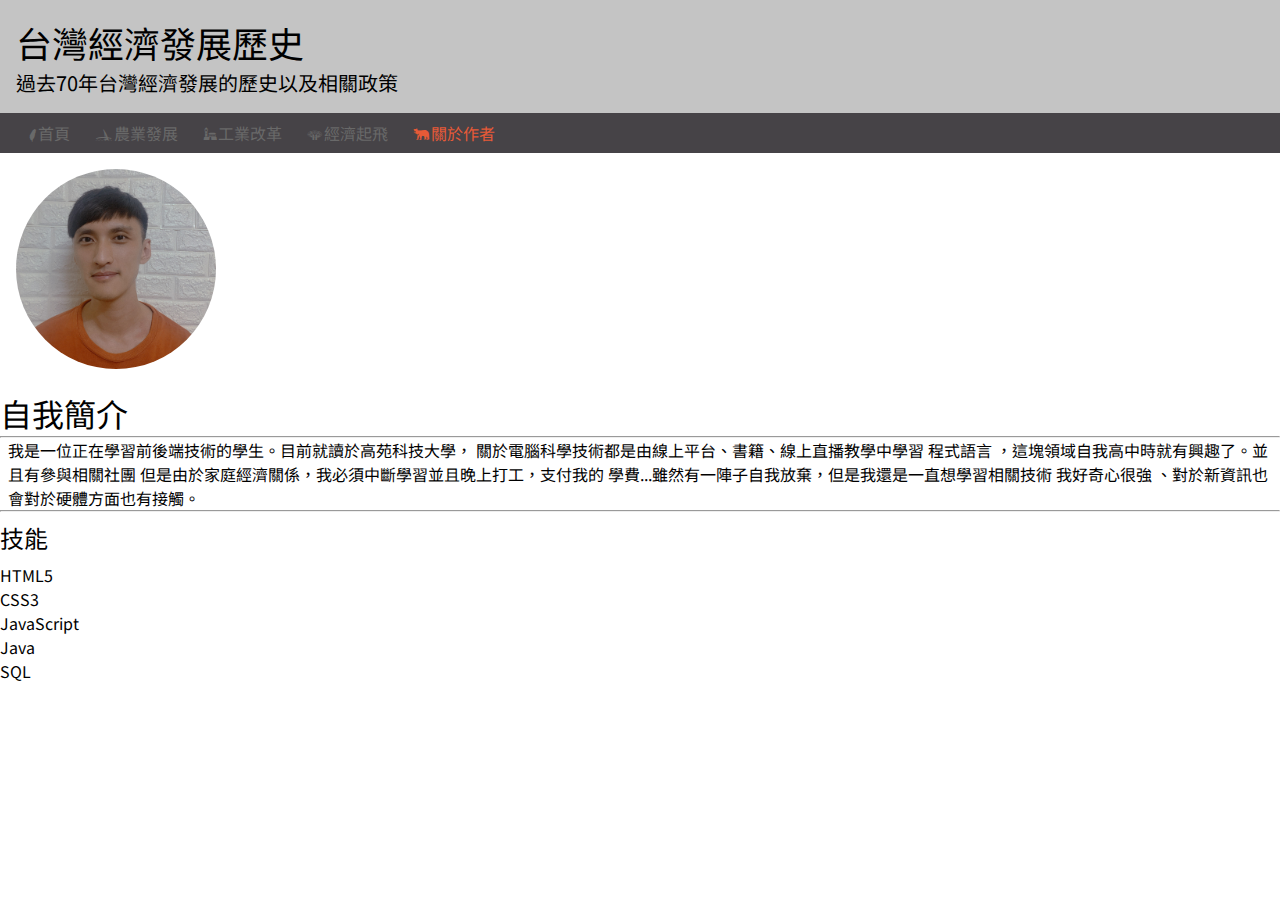
<file: fifth.html>
<!DOCTYPE html>
<html lang="zh-Hant">
  <head>
    <meta charset="UTF-8" />
    <meta http-equiv="X-UA-Compatible" content="IE=edge" />
    <meta name="viewport" content="width=device-width, initial-scale=1.0" />
    <title>台灣發展歷史 | 關於作者</title>
    <meta
      name="description"
      content="此網站介紹台灣過去70年的經歷發展與相關政策"
    />
    <link rel="stylesheet" href="./Taiwan icon/twicon.css" />
    <link rel="preconnect" href="https://fonts.gstatic.com" />
    <link rel="shortcut icon" href="./taiwanIcon.png" />
    <link rel="bookmark" href="./taiwanIcon.png" />
    <link rel="stylesheet" href="./styles/style.css" />
    <!--google font-->
    <link
      href="https://fonts.googleapis.com/css2?family=Noto+Sans+TC&display=swap"
      rel="stylesheet"
    />
  </head>
  <body>
    <!--標題-->
    <header>
      <h1 class="headertitle">台灣經濟發展歷史</h1>
      <h3 class="headertext">過去70年台灣經濟發展的歷史以及相關政策</h3>
    </header>

    <!--導覽列-->
    <nav>
      <ul>
        <li>
          <a href="./index.html"><i class="twicon-main-island"></i>首頁</a>
        </li>
        <li>
          <a href="./second.html"><i class="twicon-lovers-brg"></i>農業發展</a>
        </li>
        <li>
          <a href="./third.html"><i class="twicon-zeelandia"></i>工業改革</a>
        </li>
        <li>
          <a href="./fourth.html"><i class="twicon-fb-stn"></i>經濟起飛</a>
        </li>
        <li>
          <a class="active" href="#"
            ><i class="twicon-black-bear"></i>關於作者</a
          >
        </li>
      </ul>
    </nav>
    <main>
      <section>
        <img class="photo" src="./14096651513850.jpg " alt="作者照" />
      </section>
      <section class="up">
        <section class="bottom"></section>
        <h1>自我簡介</h1>
        <hr />
        <p>
          我是一位正在學習前後端技術的學生。目前就讀於高苑科技大學，
          關於電腦科學技術都是由線上平台、書籍、線上直播教學中學習 程式語言
          ，這塊領域自我高中時就有興趣了。並且有參與相關社團
          但是由於家庭經濟關係，我必須中斷學習並且晚上打工，支付我的
          學費...雖然有一陣子自我放棄，但是我還是一直想學習相關技術 我好奇心很強
          、對於新資訊也會對於硬體方面也有接觸。
        </p>
        <hr />
        <h2>技能</h2>
        <div>
          <ul>
            <li>HTML5</li>
            <li>CSS3</li>
            <li>JavaScript</li>
            <li>Java</li>
            <li>SQL</li>
          </ul>
        </div>
      </section>
    </main>
  </body>
</html>
</file>
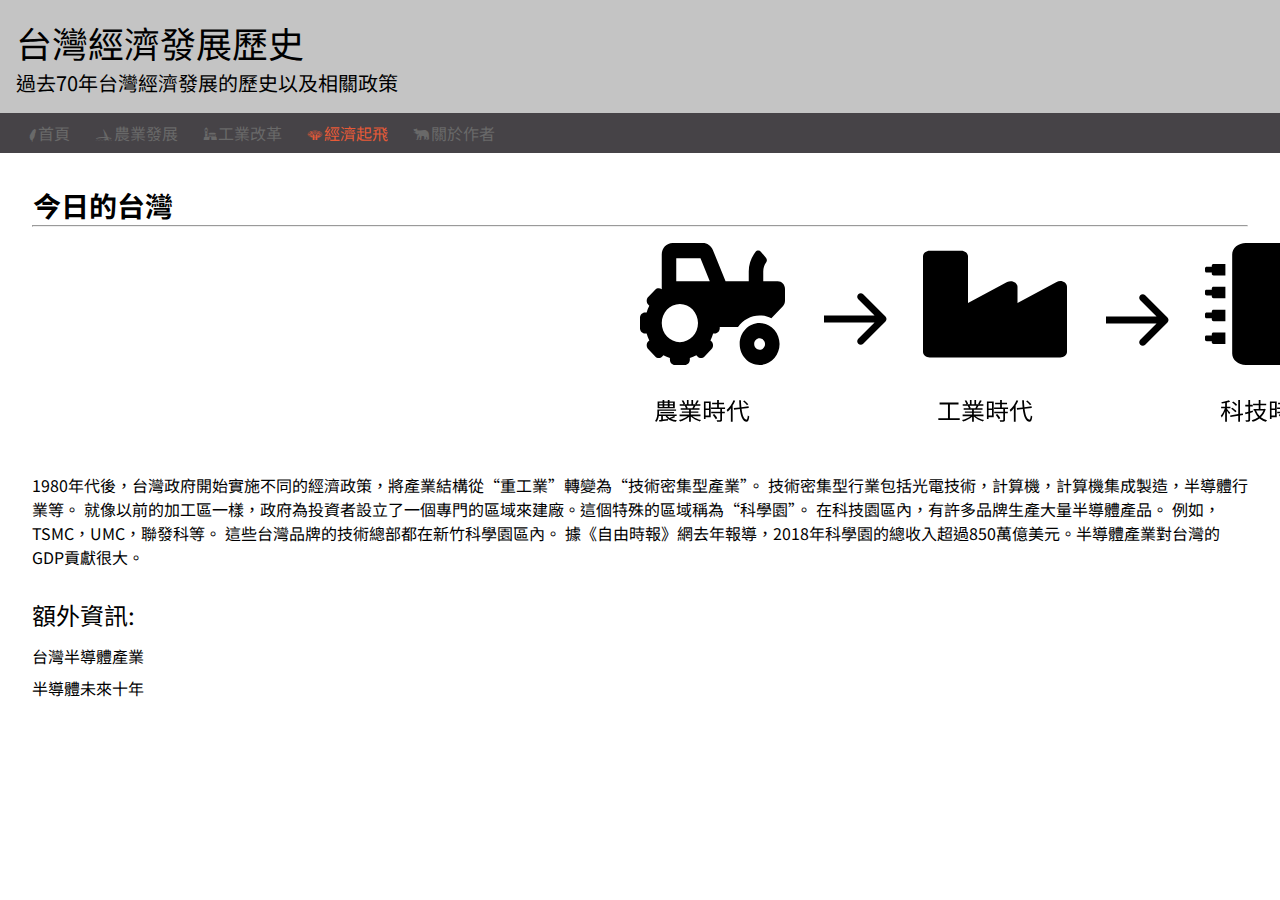
<file: fourth.html>
<!DOCTYPE html>
<html lang="zh-Hant">
  <head>
    <meta charset="UTF-8" />
    <meta http-equiv="X-UA-Compatible" content="IE=edge" />
    <meta name="viewport" content="width=device-width, initial-scale=1.0" />
    <title>台灣發展歷史 | 經濟起飛</title>
    <meta
      name="description"
      content="此網站介紹台灣過去70年的經歷發展與相關政策"
    />
    <link rel="stylesheet" href="./Taiwan icon/twicon.css" />
    <link rel="preconnect" href="https://fonts.gstatic.com" />
    <link rel="shortcut icon" href="./taiwanIcon.png" />
    <link rel="bookmark" href="./taiwanIcon.png" />
    <link rel="stylesheet" href="./styles/style.css" />
    <!--google font-->
    <link
      href="https://fonts.googleapis.com/css2?family=Noto+Sans+TC&display=swap"
      rel="stylesheet"
    />
  </head>
  <body>
    <!--標題-->
    <header>
      <h1 class="headertitle">台灣經濟發展歷史</h1>
      <h3 class="headertext">過去70年台灣經濟發展的歷史以及相關政策</h3>
    </header>

    <!--導覽列-->
    <nav>
      <ul>
        <li>
          <a href="./index.html"><i class="twicon-main-island"></i>首頁</a>
        </li>
        <li>
          <a href="./second.html"><i class="twicon-lovers-brg"></i>農業發展</a>
        </li>
        <li>
          <a href="./third.html"><i class="twicon-zeelandia"></i>工業改革</a>
        </li>
        <li>
          <a class="active" href="#"><i class="twicon-fb-stn"></i>經濟起飛</a>
        </li>
        <li>
          <a href="./fifth.html"><i class="twicon-black-bear"></i>關於作者</a>
        </li>
      </ul>
    </nav>
    <section class="maintext">
      <h1>今日的台灣</h1>
      <hr />
      <div class="svg">
        <img class="imgsvg" src="./Group 1.svg" alt="發展圖" />
      </div>
      <p>
        1980年代後，台灣政府開始實施不同的經濟政策，將產業結構從“重工業”轉變為“技術密集型產業”。
        技術密集型行業包括光電技術，計算機，計算機集成製造，半導體行業等。
        就像以前的加工區一樣，政府為投資者設立了一個專門的區域來建廠。這個特殊的區域稱為“科學園”。
        在科技園區內，有許多品牌生產大量半導體產品。 例如，TSMC，UMC，聯發科等。
        這些台灣品牌的技術總部都在新竹科學園區內。
        據《自由時報》網去年報導，2018年科學園的總收入超過850萬億美元。半導體產業對台灣的GDP貢獻很大。
      </p>
      <h2>額外資訊:</h2>
      <ul>
        <li>
          <a
            class="a1"
            href="https://ic.tpex.org.tw/introduce.php?ic=D000"
            target="_blank"
            title="產業價值鏈資訊平台"
            >台灣半導體產業</a
          >
        </li>
        <li>
          <a
            class="a1"
            href="https://www.bnext.com.tw/article/58060/semiconductor-industry"
            target="_blank"
            title="數位時代網站"
            >半導體未來十年</a
          >
        </li>
      </ul>
    </section>
  </body>
</html>
</file>
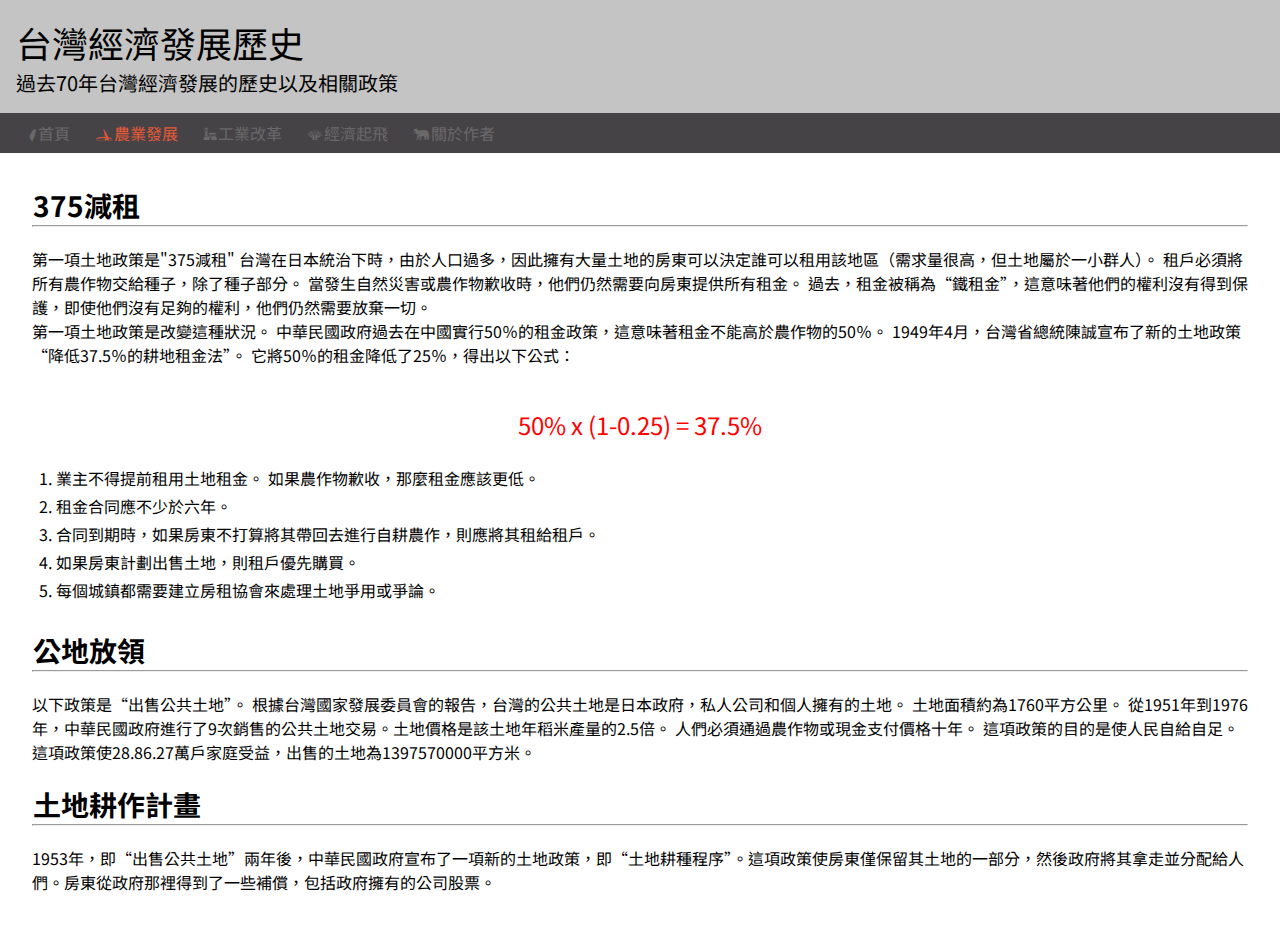
<file: second.html>
<!DOCTYPE html>
<html lang="zh-Hant">
  <head>
    <meta charset="UTF-8" />
    <meta http-equiv="X-UA-Compatible" content="IE=edge" />
    <meta name="viewport" content="width=device-width, initial-scale=1.0" />
    <title>台灣發展歷史 | 農業發展</title>
    <meta
      name="description"
      content="此網站介紹台灣過去70年的經歷發展與相關政策"
    />
    <link rel="stylesheet" href="./Taiwan icon/twicon.css" />
    <link rel="preconnect" href="https://fonts.gstatic.com" />
    <link rel="shortcut icon" href="./taiwanIcon.png" />
    <link rel="bookmark" href="./taiwanIcon.png" />
    <link rel="stylesheet" href="./styles/style.css" />
    <!--google font-->
    <link
      href="https://fonts.googleapis.com/css2?family=Noto+Sans+TC&display=swap"
      rel="stylesheet"
    />
  </head>
  <body>
    <!--標題-->
    <header>
      <h1 class="headertitle">台灣經濟發展歷史</h1>
      <h3 class="headertext">過去70年台灣經濟發展的歷史以及相關政策</h3>
    </header>

    <!--導覽列-->
    <nav>
      <ul>
        <li>
          <a href="./index.html"><i class="twicon-main-island"></i>首頁</a>
        </li>
        <li>
          <a class="active" href="#"
            ><i class="twicon-lovers-brg"></i>農業發展</a
          >
        </li>
        <li>
          <a href="./third.html"><i class="twicon-zeelandia"></i>工業改革</a>
        </li>
        <li>
          <a href="./fourth.html"><i class="twicon-fb-stn"></i>經濟起飛</a>
        </li>
        <li>
          <a href="./fifth.html"><i class="twicon-black-bear"></i>關於作者</a>
        </li>
      </ul>
    </nav>

    <!--主要內容-->
    <main>
      <section class="container">
        <section class="maintext">
          <h1>375減租</h1>
          <hr />
          <p>
            第一項土地政策是"375減租"
            台灣在日本統治下時，由於人口過多，因此擁有大量土地的房東可以決定誰可以租用該地區（需求量很高，但土地屬於一小群人）。
            租戶必須將所有農作物交給種子，除了種子部分。
            當發生自然災害或農作物歉收時，他們仍然需要向房東提供所有租金。
            過去，租金被稱為“鐵租金”，這意味著他們的權利沒有得到保護，即使他們沒有足夠的權利，他們仍然需要放棄一切。<br />
            第一項土地政策是改變這種狀況。
            中華民國政府過去在中國實行50％的租金政策，這意味著租金不能高於農作物的50％。
            1949年4月，台灣省總統陳誠宣布了新的土地政策“降低37.5％的耕地租金法”。
            它將50％的租金降低了25％，得出以下公式：
          </p>
          <p class="special">50% x (1-0.25) = 37.5%</p>
          <ol>
            <li>
              業主不得提前租用土地租金。 如果農作物歉收，那麼租金應該更低。
            </li>
            <li>租金合同應不少於六年。</li>
            <li>
              合同到期時，如果房東不打算將其帶回去進行自耕農作，則應將其租給租戶。
            </li>
            <li>如果房東計劃出售土地，則租戶優先購買。</li>
            <li>每個城鎮都需要建立房租協會來處理土地爭用或爭論。</li>
          </ol>
          <br />
          <h1>公地放領</h1>
          <hr />
          <p>
            以下政策是“出售公共土地”。
            根據台灣國家發展委員會的報告，台灣的公共土地是日本政府，私人公司和個人擁有的土地。
            土地面積約為1760平方公里。
            從1951年到1976年，中華民國政府進行了9次銷售的公共土地交易。土地價格是該土地年稻米產量的2.5倍。
            人們必須通過農作物或現金支付價格十年。
            這項政策的目的是使人民自給自足。
            這項政策使28.86.27萬戶家庭受益，出售的土地為1397570000平方米。
          </p>
          <h1>土地耕作計畫</h1>
          <hr />
          <p>
            1953年，即“出售公共土地”兩年後，中華民國政府宣布了一項新的土地政策，即“土地耕種程序”。這項政策使房東僅保留其土地的一部分，然後政府將其拿走並分配給人們。房東從政府那裡得到了一些補償，包括政府擁有的公司股票。
          </p>
        </section>
      </section>
    </main>
  </body>
</html>
</file>
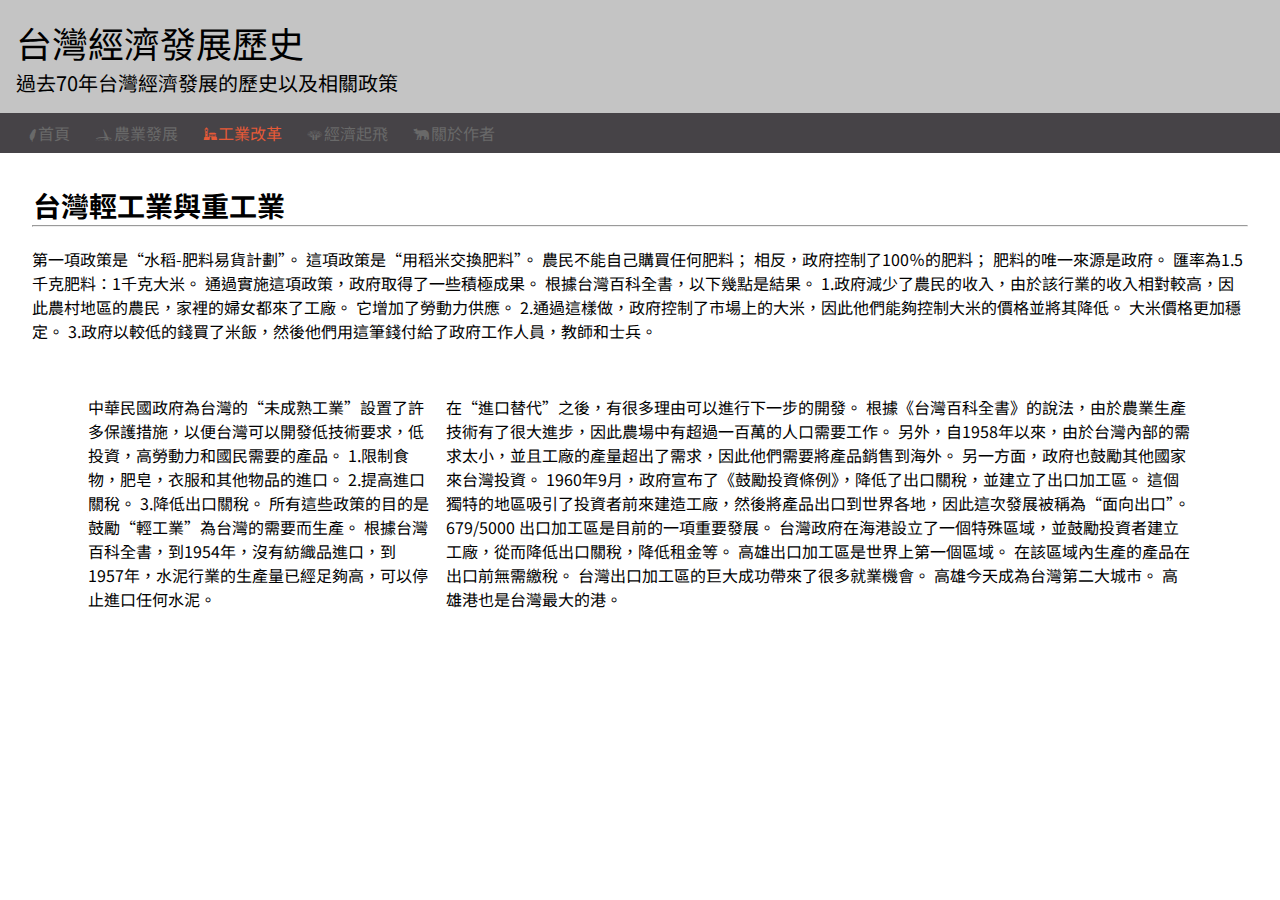
<file: third.html>
<!DOCTYPE html>
<html lang="zh-Hant">
  <head>
    <meta charset="UTF-8" />
    <meta http-equiv="X-UA-Compatible" content="IE=edge" />
    <meta name="viewport" content="width=device-width, initial-scale=1.0" />
    <title>台灣發展歷史 | 工業改革</title>
    <meta
      name="description"
      content="此網站介紹台灣過去70年的經歷發展與相關政策"
    />
    <link rel="stylesheet" href="./Taiwan icon/twicon.css" />
    <link rel="preconnect" href="https://fonts.gstatic.com" />
    <link rel="shortcut icon" href="./taiwanIcon.png" />
    <link rel="bookmark" href="./taiwanIcon.png" />
    <link rel="stylesheet" href="./styles/style.css" />
    <!--google font-->
    <link
      href="https://fonts.googleapis.com/css2?family=Noto+Sans+TC&display=swap"
      rel="stylesheet"
    />
  </head>
  <body>
    <!--標題-->
    <header>
      <h1 class="headertitle">台灣經濟發展歷史</h1>
      <h3 class="headertext">過去70年台灣經濟發展的歷史以及相關政策</h3>
    </header>

    <!--導覽列-->
    <nav>
      <ul>
        <li>
          <a href="./index.html"><i class="twicon-main-island"></i>首頁</a>
        </li>
        <li>
          <a href="./second.html"><i class="twicon-lovers-brg"></i>農業發展</a>
        </li>
        <li>
          <a class="active" href="#"
            ><i class="twicon-zeelandia"></i>工業改革</a
          >
        </li>
        <li>
          <a href="./fourth.html"><i class="twicon-fb-stn"></i>經濟起飛</a>
        </li>
        <li>
          <a href="./fifth.html"><i class="twicon-black-bear"></i>關於作者</a>
        </li>
      </ul>
    </nav>

    <!--主要內容-->
    <main>
      <section class="container">
        <section class="maintext">
          <h1>台灣輕工業與重工業</h1>
          <hr />
          <p>
            第一項政策是“水稻-肥料易貨計劃”。 這項政策是“用稻米交換肥料”。
            農民不能自己購買任何肥料； 相反，政府控制了100％的肥料；
            肥料的唯一來源是政府。 匯率為1.5千克肥料：1千克大米。
            通過實施這項政策，政府取得了一些積極成果。
            根據台灣百科全書，以下幾點是結果。
            1.政府減少了農民的收入，由於該行業的收入相對較高，因此農村地區的農民，家裡的婦女都來了工廠。
            它增加了勞動力供應。
            2.通過這樣做，政府控制了市場上的大米，因此他們能夠控制大米的價格並將其降低。
            大米價格更加穩定。
            3.政府以較低的錢買了米飯，然後他們用這筆錢付給了政府工作人員，教師和士兵。
          </p>
        </section>

        <section class="bottom">
          <p>
            中華民國政府為台灣的“未成熟工業”設置了許多保護措施，以便台灣可以開發低技術要求，低投資，高勞動力和國民需要的產品。
            1.限制食物，肥皂，衣服和其他物品的進口。 2.提高進口關稅。
            3.降低出口關稅。
            所有這些政策的目的是鼓勵“輕工業”為台灣的需要而生產。
            根據台灣百科全書，到1954年，沒有紡織品進口，到1957年，水泥行業的生產量已經足夠高，可以停止進口任何水泥。
          </p>
          <p>
            在“進口替代”之後，有很多理由可以進行下一步的開發。
            根據《台灣百科全書》的說法，由於農業生產技術有了很大進步，因此農場中有超過一百萬的人口需要工作。
            另外，自1958年以來，由於台灣內部的需求太小，並且工廠的產量超出了需求，因此他們需要將產品銷售到海外。
            另一方面，政府也鼓勵其他國家來台灣投資。
            1960年9月，政府宣布了《鼓勵投資條例》，降低了出口關稅，並建立了出口加工區。
            這個獨特的地區吸引了投資者前來建造工廠，然後將產品出口到世界各地，因此這次發展被稱為“面向出口”。
            679/5000 出口加工區是目前的一項重要發展。
            台灣政府在海港設立了一個特殊區域，並鼓勵投資者建立工廠，從而降低出口關稅，降低租金等。
            高雄出口加工區是世界上第一個區域。
            在該區域內生產的產品在出口前無需繳稅。
            台灣出口加工區的巨大成功帶來了很多就業機會。
            高雄今天成為台灣第二大城市。 高雄港也是台灣最大的港。
          </p>
        </section>
      </section>
    </main>
  </body>
</html>
</file>
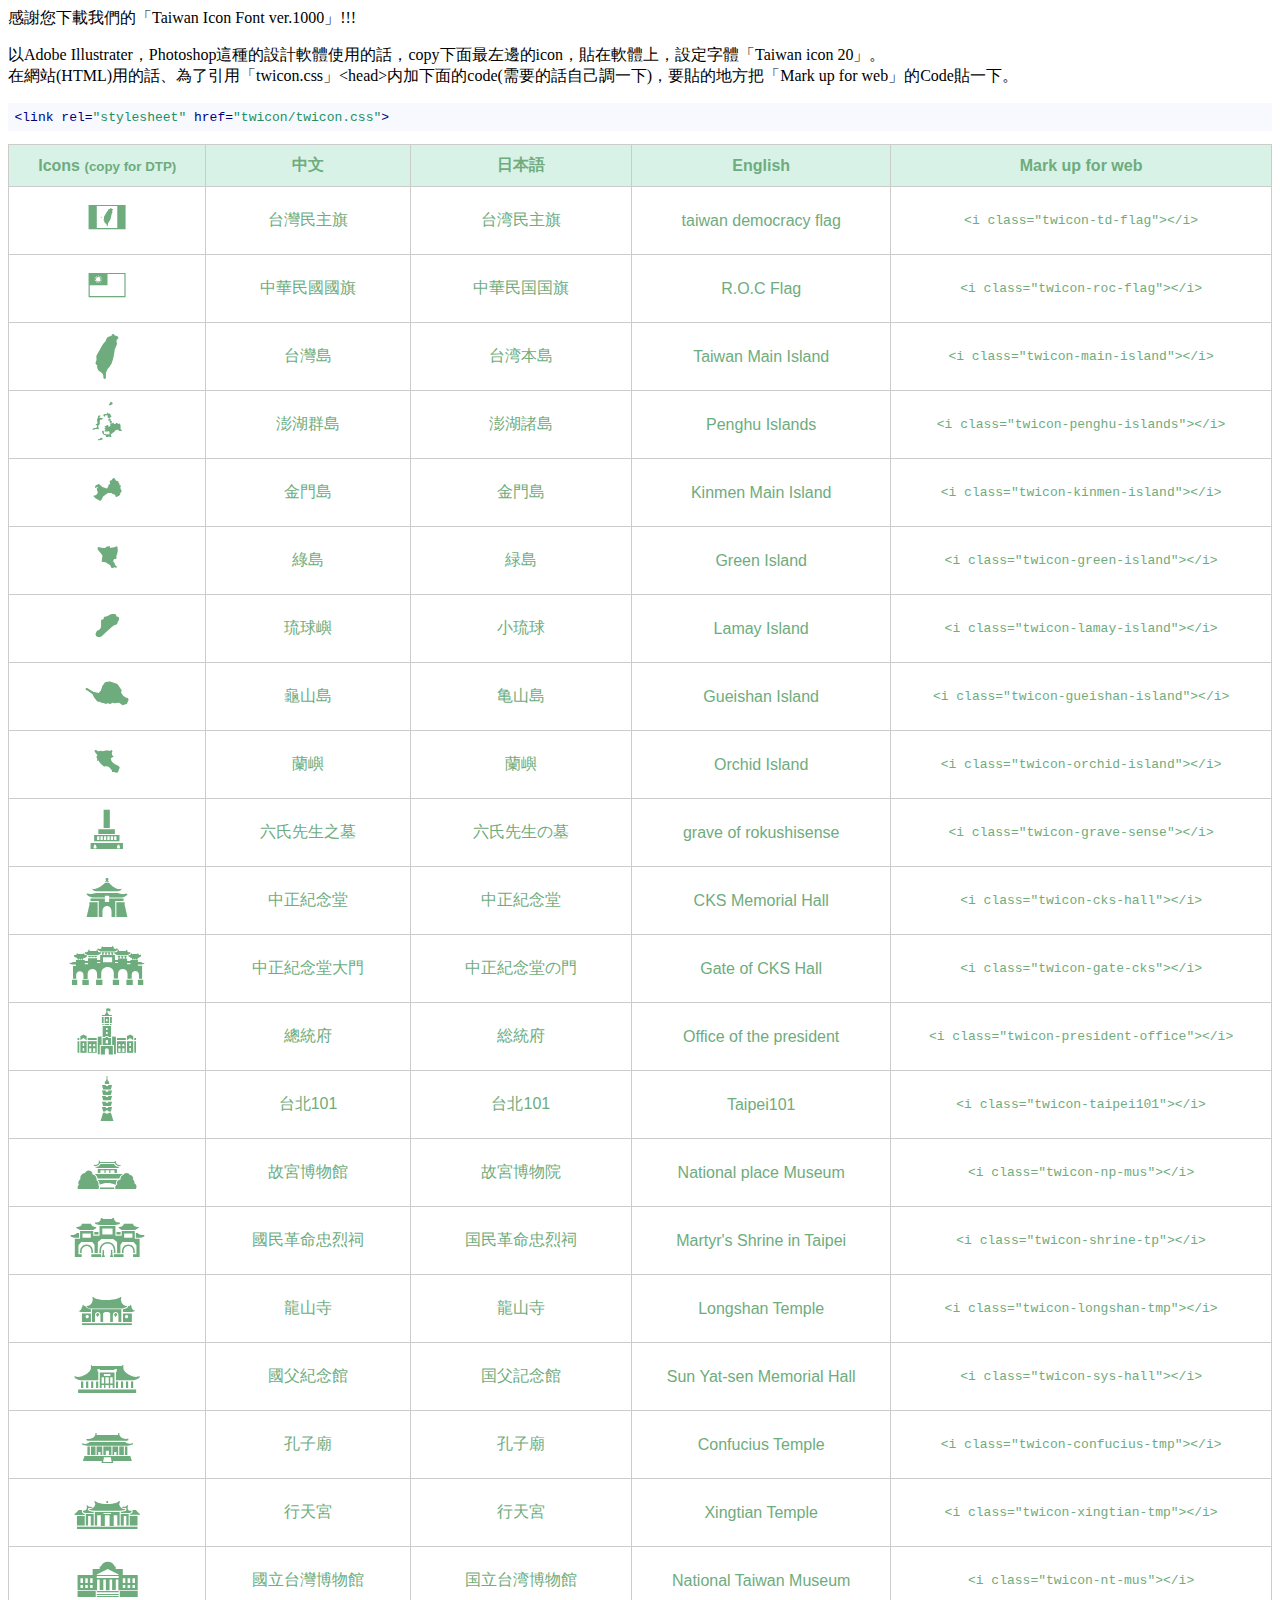
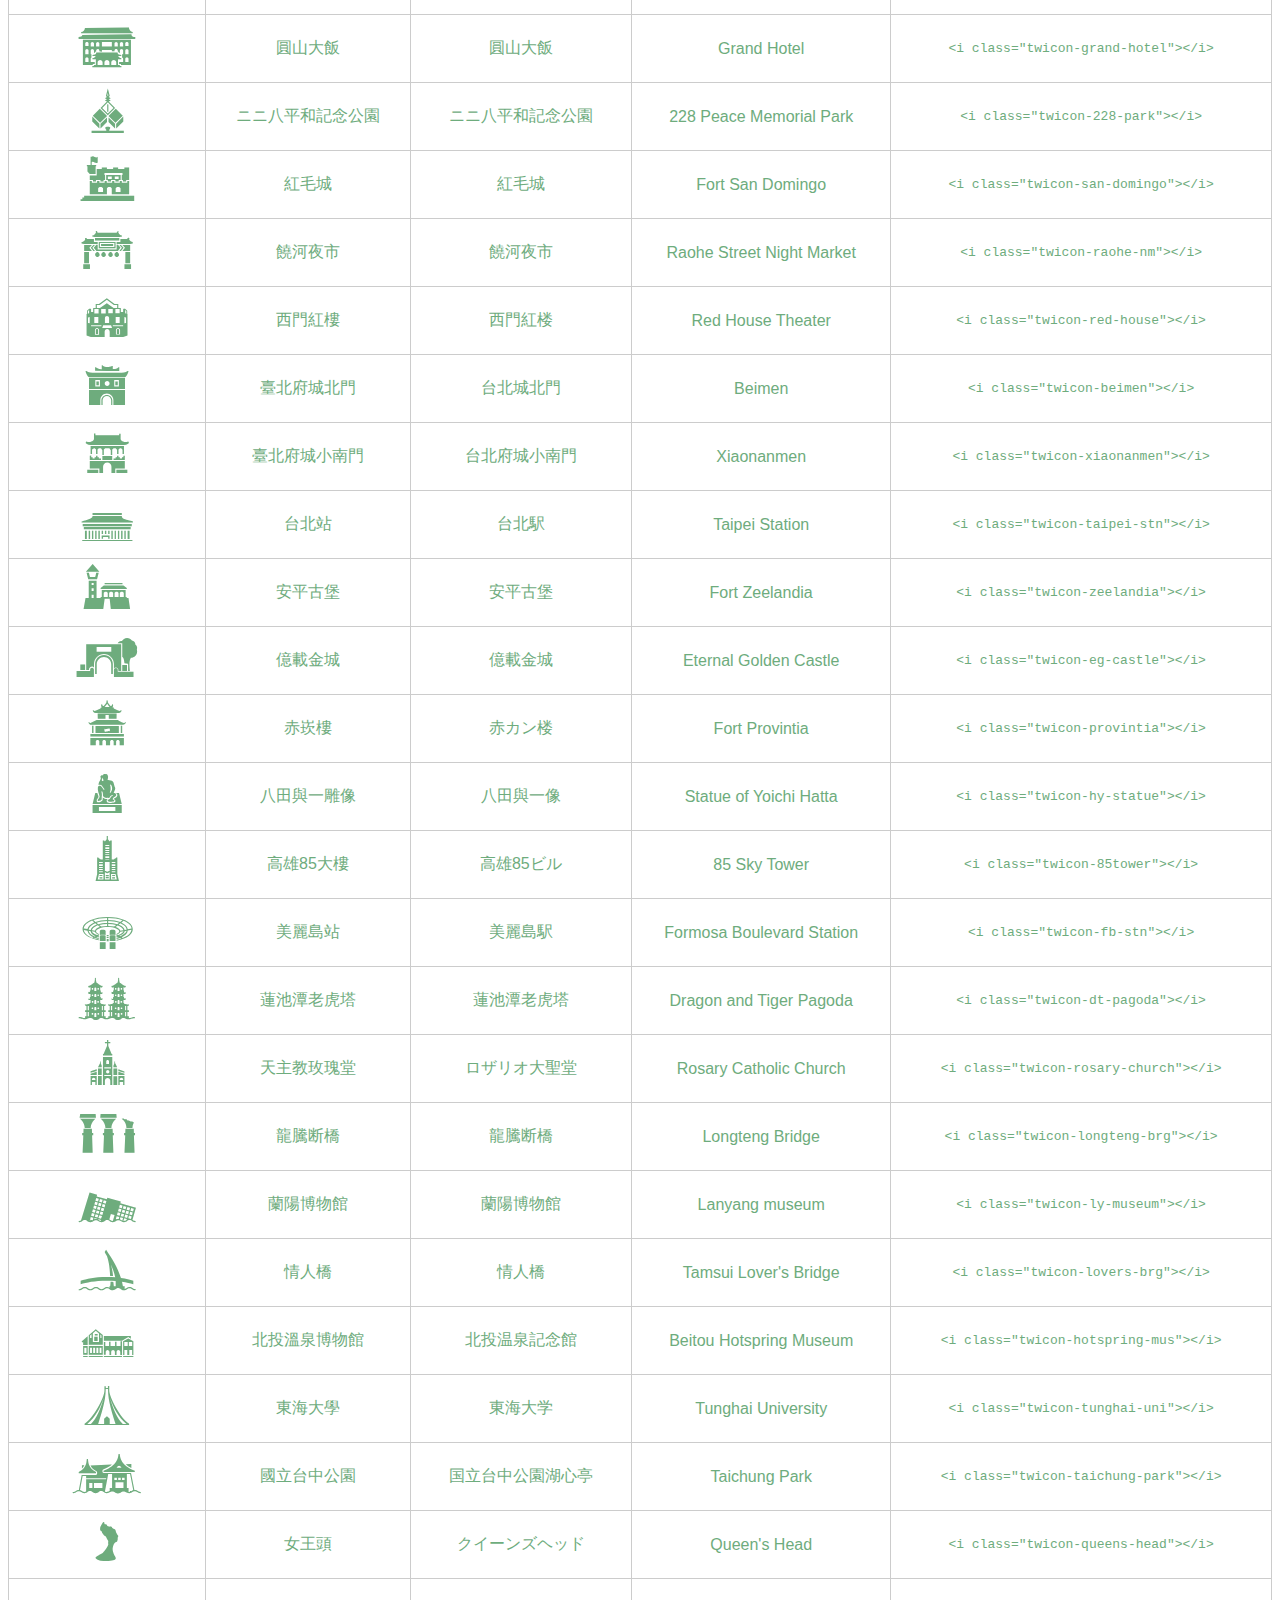
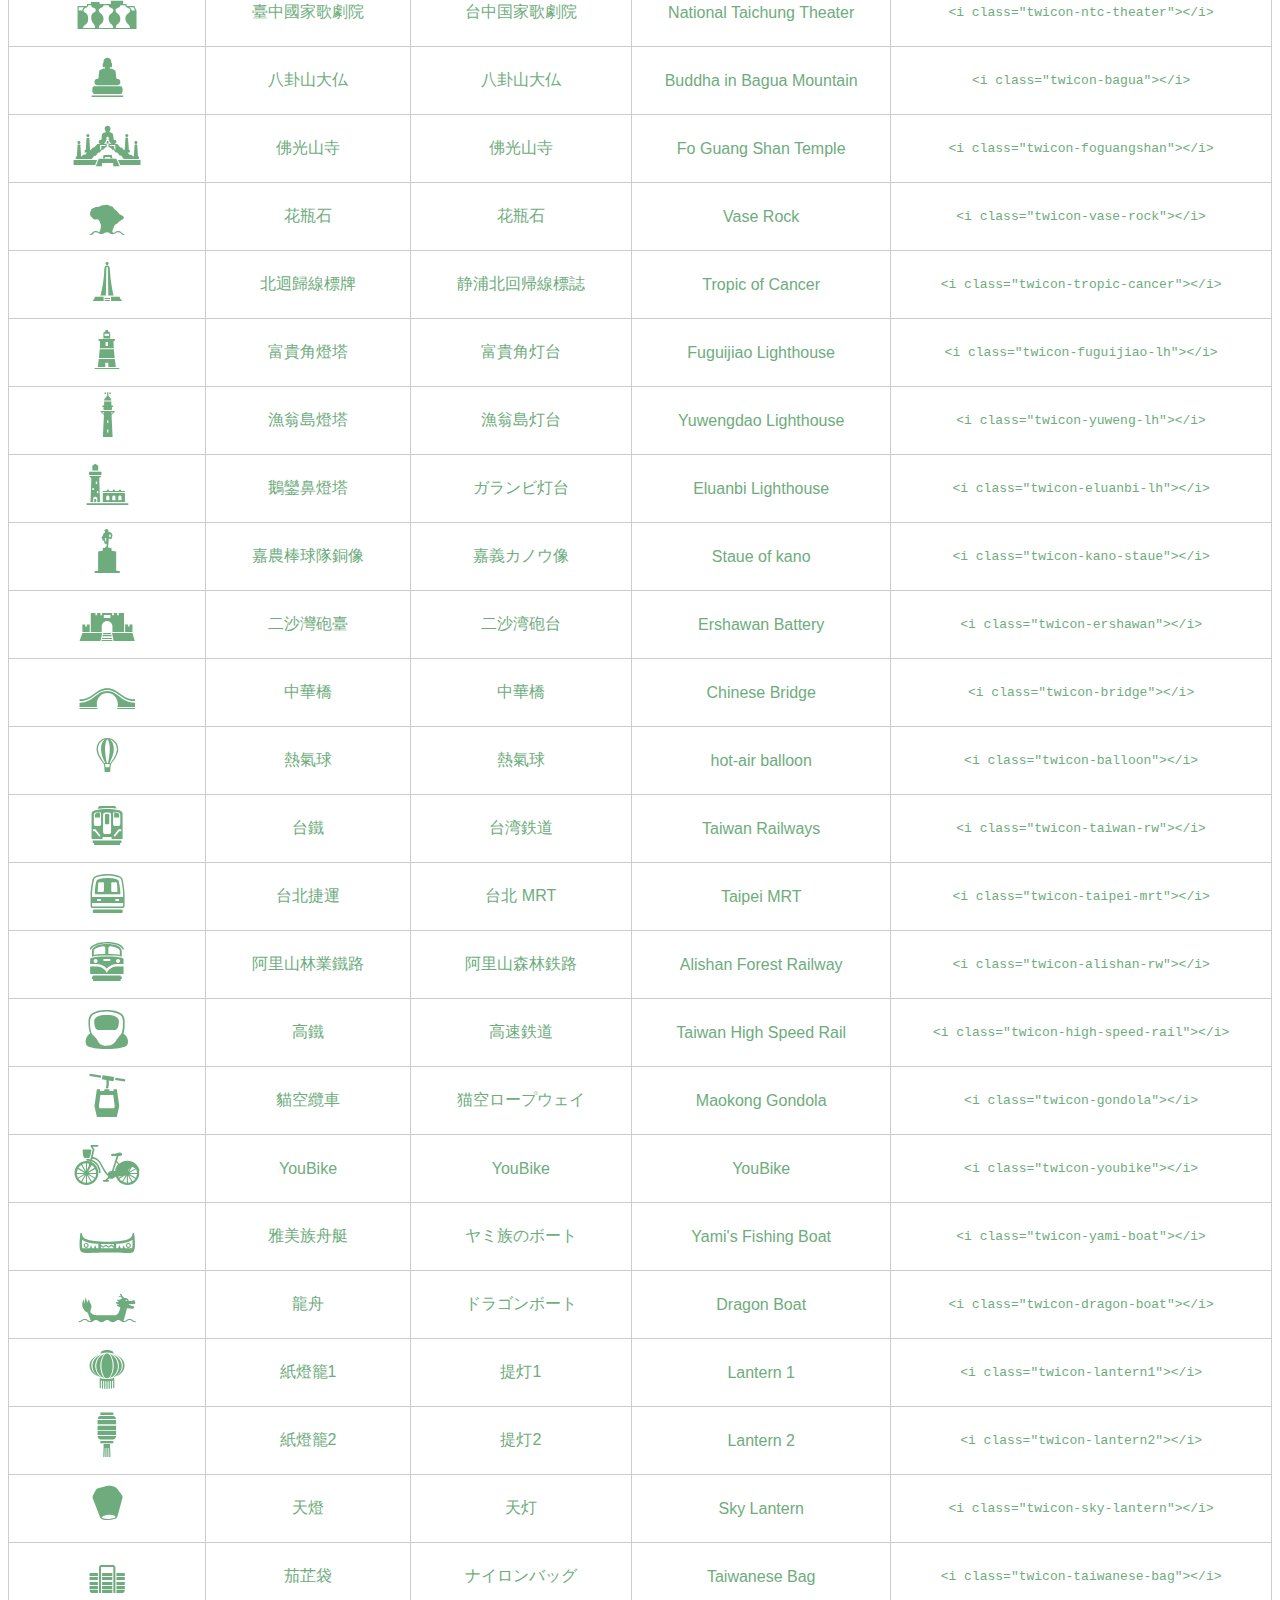
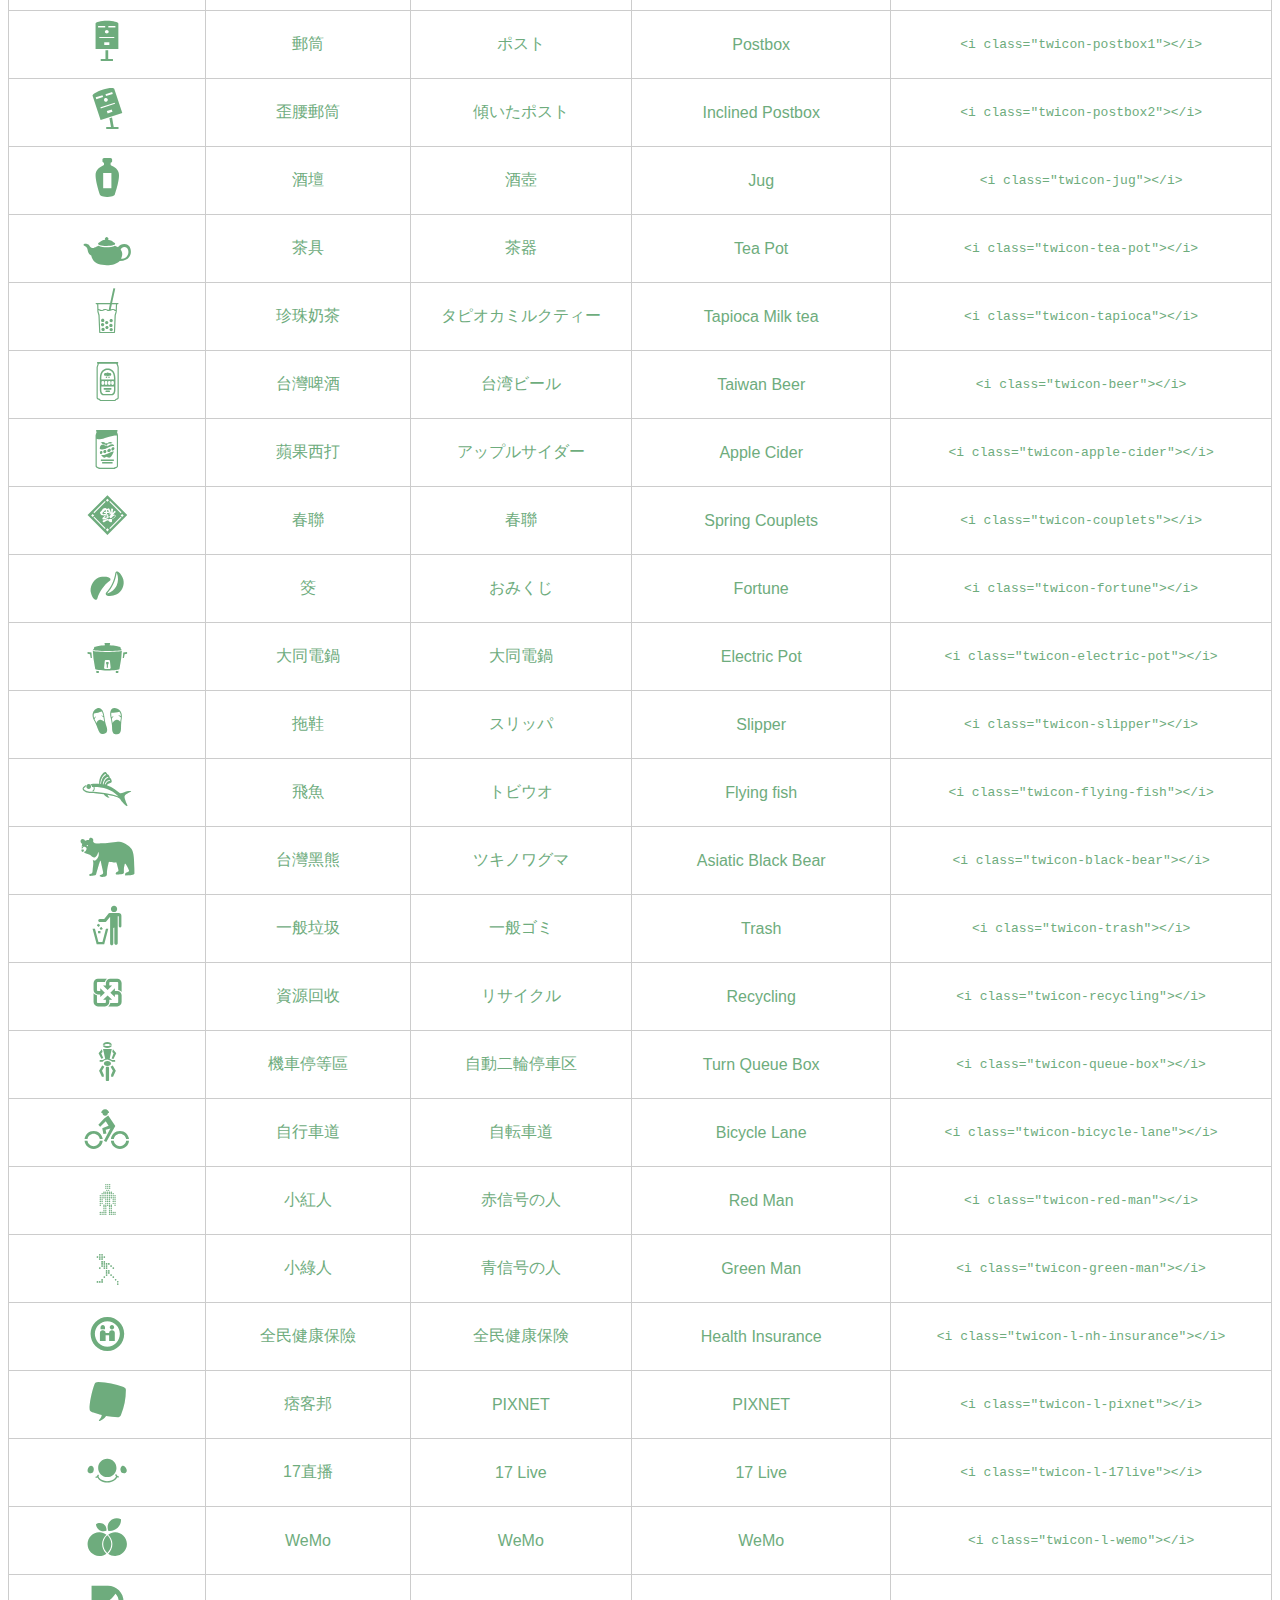
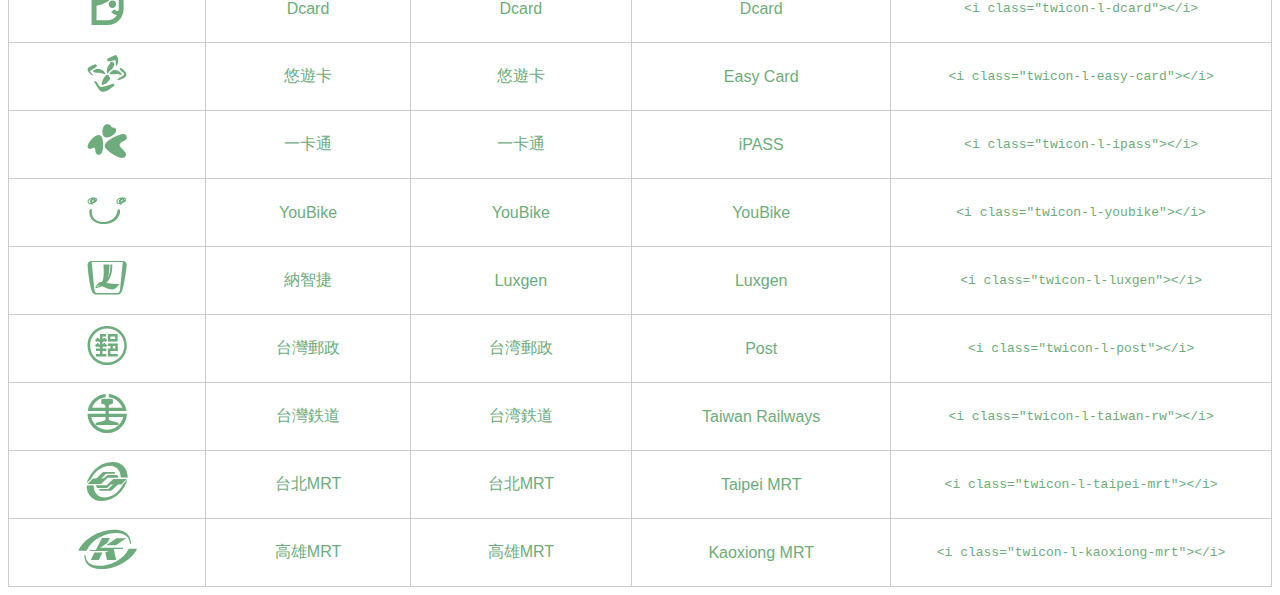
<file: Taiwan icon/List.html>
<head>
 <title>一覽表|一覧表|List</title>
 <style type="text/css">
  table{
    width: 100%;
    border-collapse: collapse;
    border-spacing: 0;
    color:#6EAC7D;
    font-family: sans-serif ;
  }

  table th{
    padding: 10px 20px;
    text-align: center;
    border: 1px solid #ccc;
    background-color: #D9F2E7
  }

  table td{
    padding: 0px 20px;
    text-align: center;
    border: 1px solid #ccc;
  }

  table td.icon {
    font-family: "twicon" ;
    font-size: 3.5em ;
    border: 1px solid #ccc;
  }

  table tr:hover{
    background-color: #4A7756;
    color:#fff;
  }

  @font-face {
   font-family: 'twicon';
   src: url('twicon.woff') ;
   src: url('twicon.woff2') ;
  }
 </style>
</head>
<body>
 <p>
   感謝您下載我們的「Taiwan Icon Font ver.1000」!!!
 </p>
 <p>
   以Adobe Illustrater，Photoshop這種的設計軟體使用的話，copy下面最左邊的icon，貼在軟體上，設定字體「Taiwan icon 20」。
  <br>在網站(HTML)用的話、為了引用「twicon.css」&lt;head&gt;内加下面的code(需要的話自己調一下)，要貼的地方把「Mark up for web」的Code貼一下。
  <pre style="display:block;overflow-x:auto;padding:0.5em;color:#000;background:#f8f8ff"><code><span style="color:#000080;font-weight:normal">&lt;<span style="color:#000080;font-weight:normal">link</span> <span class="hljs-attr">rel</span>=<span style="color:#219161">&quot;stylesheet&quot;</span> <span class="hljs-attr">href</span>=<span style="color:#219161">&quot;twicon/twicon.css&quot;</span>&gt;</span></code></pre>

 <table>
  <tr>
    <th>Icons <small>(copy for DTP)</small></th>
    <th>中文</th>
    <th>日本語</th>
    <th>English</th>
    <th>Mark up for web</th>
  </tr>
  <tr>
    <td class="icon">ꀀ</td>
    <td>台灣民主旗</td>
    <td>台湾民主旗</td>
    <td>taiwan democracy flag</td>
    <td><code>&lt;i class="twicon-td-flag"&gt;&lt;/i&gt;</code></td>
  </tr>
  <tr>
    <td class="icon">ꀁ</td>
    <td>中華民國國旗</td>
    <td>中華民国国旗</td>
    <td>R.O.C Flag</td>
    <td><code>&lt;i class="twicon-roc-flag"&gt;&lt;/i&gt;</code></td>
  </tr>
  <tr>
    <td class="icon">ꀂ</td>
    <td>台灣島</td>
    <td>台湾本島</td>
    <td>Taiwan Main Island</td>
    <td><code>&lt;i class="twicon-main-island"&gt;&lt;/i&gt;</code></td>
  </tr>
  <tr>
    <td class="icon">ꀃ</td>
    <td>澎湖群島</td>
    <td>澎湖諸島</td>
    <td>Penghu Islands</td>
    <td><code>&lt;i class="twicon-penghu-islands"&gt;&lt;/i&gt;</code></td>
  </tr>
  <tr>
    <td class="icon">ꀄ</td>
    <td>金門島</td>
    <td>金門島</td>
    <td>Kinmen Main Island</td>
    <td><code>&lt;i class="twicon-kinmen-island"&gt;&lt;/i&gt;</code></td>
  </tr>
  <tr>
    <td class="icon">ꀅ</td>
    <td>綠島</td>
    <td>緑島</td>
    <td>Green Island</td>
    <td><code>&lt;i class="twicon-green-island"&gt;&lt;/i&gt;</code></td>
  </tr>
  <tr>
    <td class="icon">ꀆ</td>
    <td>琉球嶼</td>
    <td>小琉球</td>
    <td>Lamay Island</td>
    <td><code>&lt;i class="twicon-lamay-island"&gt;&lt;/i&gt;</code></td>
  </tr>
  <tr>
    <td class="icon">ꀇ</td>
    <td>龜山島</td>
    <td>亀山島</td>
    <td>Gueishan Island</td>
    <td><code>&lt;i class="twicon-gueishan-island"&gt;&lt;/i&gt;</code></td>
  </tr>
  <tr>
    <td class="icon">ꀈ</td>
    <td>蘭嶼</td>
    <td>蘭嶼</td>
    <td>Orchid Island</td>
    <td><code>&lt;i class="twicon-orchid-island"&gt;&lt;/i&gt;</code></td>
  </tr>
  <tr>
    <td class="icon">ꀉ</td>
    <td>六氏先生之墓</td>
    <td>六氏先生の墓</td>
    <td>grave of rokushisense</td>
    <td><code>&lt;i class="twicon-grave-sense"&gt;&lt;/i&gt;</code></td>
  </tr>
  <tr>
    <td class="icon">ꀊ</td>
    <td>中正紀念堂</td>
    <td>中正紀念堂</td>
    <td>CKS Memorial Hall</td>
    <td><code>&lt;i class="twicon-cks-hall"&gt;&lt;/i&gt;</code></td>
  </tr>
  <tr>
    <td class="icon">ꀋ</td>
    <td>中正紀念堂大門</td>
    <td>中正紀念堂の門</td>
    <td>Gate of CKS Hall</td>
    <td><code>&lt;i class="twicon-gate-cks"&gt;&lt;/i&gt;</code></td>
  </tr>
  <tr>
    <td class="icon">ꀌ</td>
    <td>總統府</td>
    <td>総統府</td>
    <td>Office of the president</td>
    <td><code>&lt;i class="twicon-president-office"&gt;&lt;/i&gt;</code></td>
  </tr>
  <tr>
    <td class="icon">ꀍ</td>
    <td>台北101</td>
    <td>台北101</td>
    <td>Taipei101</td>
    <td><code>&lt;i class="twicon-taipei101"&gt;&lt;/i&gt;</code></td>
  </tr>
  <tr>
    <td class="icon">ꀎ</td>
    <td>故宮博物館</td>
    <td>故宮博物院</td>
    <td>National place Museum</td>
    <td><code>&lt;i class="twicon-np-mus"&gt;&lt;/i&gt;</code></td>
  </tr>
  <tr>
    <td class="icon">ꀏ</td>
    <td>國民革命忠烈祠</td>
    <td>国民革命忠烈祠</td>
    <td>Martyr's Shrine in Taipei</td>
    <td><code>&lt;i class="twicon-shrine-tp"&gt;&lt;/i&gt;</code></td>
  </tr>
  <tr>
    <td class="icon">ꀐ</td>
    <td>龍山寺</td>
    <td>龍山寺</td>
    <td>Longshan Temple</td>
    <td><code>&lt;i class="twicon-longshan-tmp"&gt;&lt;/i&gt;</code></td>
  </tr>
  <tr>
    <td class="icon">ꀑ</td>
    <td>國父紀念館</td>
    <td>国父記念館</td>
    <td>Sun Yat-sen Memorial Hall</td>
    <td><code>&lt;i class="twicon-sys-hall"&gt;&lt;/i&gt;</code></td>
  </tr>
  <tr>
    <td class="icon">ꀒ</td>
    <td>孔子廟</td>
    <td>孔子廟</td>
    <td>Confucius Temple</td>
    <td><code>&lt;i class="twicon-confucius-tmp"&gt;&lt;/i&gt;</code></td>
  </tr>
  <tr>
    <td class="icon">ꀓ</td>
    <td>行天宮</td>
    <td>行天宮</td>
    <td>Xingtian Temple</td>
    <td><code>&lt;i class="twicon-xingtian-tmp"&gt;&lt;/i&gt;</code></td>
  </tr>
  <tr>
    <td class="icon">ꀔ</td>
    <td>國立台灣博物館</td>
    <td>国立台湾博物館</td>
    <td>National Taiwan Museum</td>
    <td><code>&lt;i class="twicon-nt-mus"&gt;&lt;/i&gt;</code></td>
  </tr>
  <tr>
    <td class="icon">ꀕ</td>
    <td>圓山大飯</td>
    <td>圓山大飯</td>
    <td>Grand Hotel</td>
    <td><code>&lt;i class="twicon-grand-hotel"&gt;&lt;/i&gt;</code></td>
  </tr>
  <tr>
    <td class="icon">ꀖ</td>
    <td>ニニ八平和記念公園</td>
    <td>ニニ八平和記念公園</td>
    <td>228 Peace Memorial Park</td>
    <td><code>&lt;i class="twicon-228-park"&gt;&lt;/i&gt;</code></td>
  </tr>
  <tr>
    <td class="icon">ꀗ</td>
    <td>紅毛城</td>
    <td>紅毛城</td>
    <td>Fort San Domingo</td>
    <td><code>&lt;i class="twicon-san-domingo"&gt;&lt;/i&gt;</code></td>
  </tr>
  <tr>
    <td class="icon">ꀘ</td>
    <td>饒河夜市</td>
    <td>饒河夜市</td>
    <td>Raohe Street Night Market</td>
    <td><code>&lt;i class="twicon-raohe-nm"&gt;&lt;/i&gt;</code></td>
  </tr>
  <tr>
    <td class="icon">ꀙ</td>
    <td>西門紅樓</td>
    <td>西門紅楼</td>
    <td>Red House Theater</td>
    <td><code>&lt;i class="twicon-red-house"&gt;&lt;/i&gt;</code></td>
  </tr>
  <tr>
    <td class="icon">ꀚ</td>
    <td>臺北府城北門</td>
    <td>台北城北門</td>
    <td>Beimen</td>
    <td><code>&lt;i class="twicon-beimen"&gt;&lt;/i&gt;</code></td>
  </tr>
  <tr>
    <td class="icon">ꀛ</td>
    <td>臺北府城小南門</td>
    <td>台北府城小南門</td>
    <td>Xiaonanmen</td>
    <td><code>&lt;i class="twicon-xiaonanmen"&gt;&lt;/i&gt;</code></td>
  </tr>
  <tr>
    <td class="icon">ꀜ</td>
    <td>台北站</td>
    <td>台北駅</td>
    <td>Taipei Station</td>
    <td><code>&lt;i class="twicon-taipei-stn"&gt;&lt;/i&gt;</code></td>
  </tr>
  <tr>
    <td class="icon">ꀝ</td>
    <td>安平古堡</td>
    <td>安平古堡</td>
    <td>Fort Zeelandia</td>
    <td><code>&lt;i class="twicon-zeelandia"&gt;&lt;/i&gt;</code></td>
  </tr>
  <tr>
    <td class="icon">ꀞ</td>
    <td>億載金城</td>
    <td>億載金城</td>
    <td>Eternal Golden Castle</td>
    <td><code>&lt;i class="twicon-eg-castle"&gt;&lt;/i&gt;</code></td>
  </tr>
  <tr>
    <td class="icon">ꀟ</td>
    <td>赤崁樓</td>
    <td>赤カン楼</td>
    <td>Fort Provintia</td>
    <td><code>&lt;i class="twicon-provintia"&gt;&lt;/i&gt;</code></td>
  </tr>
  <tr>
    <td class="icon">ꀠ</td>
    <td>八田與一雕像</td>
    <td>八田與一像</td>
    <td>Statue of Yoichi Hatta</td>
    <td><code>&lt;i class="twicon-hy-statue"&gt;&lt;/i&gt;</code></td>
  </tr>
  <tr>
    <td class="icon">ꀡ</td>
    <td>高雄85大樓</td>
    <td>高雄85ビル</td>
    <td>85 Sky Tower</td>
    <td><code>&lt;i class="twicon-85tower"&gt;&lt;/i&gt;</code></td>
  </tr>
  <tr>
    <td class="icon">ꀢ</td>
    <td>美麗島站</td>
    <td>美麗島駅</td>
    <td>Formosa Boulevard Station</td>
    <td><code>&lt;i class="twicon-fb-stn"&gt;&lt;/i&gt;</code></td>
  </tr>
  <tr>
    <td class="icon">ꀣ</td>
    <td>蓮池潭老虎塔</td>
    <td>蓮池潭老虎塔</td>
    <td>Dragon and Tiger Pagoda</td>
    <td><code>&lt;i class="twicon-dt-pagoda"&gt;&lt;/i&gt;</code></td>
  </tr>
  <tr>
    <td class="icon">ꀤ</td>
    <td>天主教玫瑰堂</td>
    <td>ロザリオ大聖堂</td>
    <td>Rosary Catholic Church</td>
    <td><code>&lt;i class="twicon-rosary-church"&gt;&lt;/i&gt;</code></td>
  </tr>
  <tr>
    <td class="icon">ꀥ</td>
    <td>龍騰断橋</td>
    <td>龍騰断橋</td>
    <td>Longteng Bridge</td>
    <td><code>&lt;i class="twicon-longteng-brg"&gt;&lt;/i&gt;</code></td>
  </tr>
  <tr>
    <td class="icon">ꀦ</td>
    <td>蘭陽博物館</td>
    <td>蘭陽博物館</td>
    <td>Lanyang museum</td>
    <td><code>&lt;i class="twicon-ly-museum"&gt;&lt;/i&gt;</code></td>
  </tr>
  <tr>
    <td class="icon">ꀧ</td>
    <td>情人橋</td>
    <td>情人橋</td>
    <td>Tamsui Lover's Bridge</td>
    <td><code>&lt;i class="twicon-lovers-brg"&gt;&lt;/i&gt;</code></td>
  </tr>
  <tr>
    <td class="icon">ꀨ</td>
    <td>北投溫泉博物館</td>
    <td>北投温泉記念館</td>
    <td>Beitou Hotspring Museum</td>
    <td><code>&lt;i class="twicon-hotspring-mus"&gt;&lt;/i&gt;</code></td>
  </tr>
  <tr>
    <td class="icon">ꀩ</td>
    <td>東海大學</td>
    <td>東海大学</td>
    <td>Tunghai University</td>
    <td><code>&lt;i class="twicon-tunghai-uni"&gt;&lt;/i&gt;</code></td>
  </tr>
  <tr>
    <td class="icon">ꀪ</td>
    <td>國立台中公園</td>
    <td>国立台中公園湖心亭</td>
    <td>Taichung Park</td>
    <td><code>&lt;i class="twicon-taichung-park"&gt;&lt;/i&gt;</code></td>
  </tr>
  <tr>
    <td class="icon">ꀫ</td>
    <td>女王頭</td>
    <td>クイーンズヘッド</td>
    <td>Queen's Head</td>
    <td><code>&lt;i class="twicon-queens-head"&gt;&lt;/i&gt;</code></td>
  </tr>
  <tr>
    <td class="icon">ꀬ</td>
    <td>臺中國家歌劇院</td>
    <td>台中国家歌劇院</td>
    <td>National Taichung Theater</td>
    <td><code>&lt;i class="twicon-ntc-theater"&gt;&lt;/i&gt;</code></td>
  </tr>
  <tr>
    <td class="icon">ꀭ</td>
    <td>八卦山大仏</td>
    <td>八卦山大仏</td>
    <td>Buddha in Bagua Mountain</td>
    <td><code>&lt;i class="twicon-bagua"&gt;&lt;/i&gt;</code></td>
  </tr>
  <tr>
    <td class="icon">ꀮ</td>
    <td>佛光山寺</td>
    <td>佛光山寺</td>
    <td>Fo Guang Shan Temple</td>
    <td><code>&lt;i class="twicon-foguangshan"&gt;&lt;/i&gt;</code></td>
  </tr>
  <tr>
    <td class="icon">ꀯ</td>
    <td>花瓶石</td>
    <td>花瓶石</td>
    <td>Vase Rock</td>
    <td><code>&lt;i class="twicon-vase-rock"&gt;&lt;/i&gt;</code></td>
  </tr>
  <tr>
    <td class="icon">ꀰ</td>
    <td>北迴歸線標牌</td>
    <td>静浦北回帰線標誌</td>
    <td>Tropic of Cancer</td>
    <td><code>&lt;i class="twicon-tropic-cancer"&gt;&lt;/i&gt;</code></td>
  </tr>
  <tr>
    <td class="icon">ꀱ</td>
    <td>富貴角燈塔</td>
    <td>富貴角灯台</td>
    <td>Fuguijiao Lighthouse</td>
    <td><code>&lt;i class="twicon-fuguijiao-lh"&gt;&lt;/i&gt;</code></td>
  </tr>
  <tr>
    <td class="icon">ꀲ</td>
    <td>漁翁島燈塔</td>
    <td>漁翁島灯台</td>
    <td>Yuwengdao Lighthouse</td>
    <td><code>&lt;i class="twicon-yuweng-lh"&gt;&lt;/i&gt;</code></td>
  </tr>
  <tr>
    <td class="icon">ꀳ</td>
    <td>鵝鑾鼻燈塔</td>
    <td>ガランビ灯台</td>
    <td>Eluanbi Lighthouse</td>
    <td><code>&lt;i class="twicon-eluanbi-lh"&gt;&lt;/i&gt;</code></td>
  </tr>
  <tr>
    <td class="icon">ꀴ</td>
    <td>嘉農棒球隊銅像</td>
    <td>嘉義カノウ像</td>
    <td>Staue of kano</td>
    <td><code>&lt;i class="twicon-kano-staue"&gt;&lt;/i&gt;</code></td>
  </tr>
  <tr>
    <td class="icon">ꀵ</td>
    <td>二沙灣砲臺</td>
    <td>二沙湾砲台</td>
    <td>Ershawan Battery</td>
    <td><code>&lt;i class="twicon-ershawan"&gt;&lt;/i&gt;</code></td>
  </tr>
  <tr>
    <td class="icon">ꀶ</td>
    <td>中華橋</td>
    <td>中華橋</td>
    <td>Chinese Bridge</td>
    <td><code>&lt;i class="twicon-bridge"&gt;&lt;/i&gt;</code></td>
  </tr>
  <tr>
    <td class="icon">ꀷ</td>
    <td>熱氣球</td>
    <td>熱氣球</td>
    <td>hot‐air balloon</td>
    <td><code>&lt;i class="twicon-balloon"&gt;&lt;/i&gt;</code></td>
  </tr>
  <tr>
    <td class="icon">ꀸ</td>
    <td>台鐵</td>
    <td>台湾鉄道</td>
    <td>Taiwan Railways</td>
    <td><code>&lt;i class="twicon-taiwan-rw"&gt;&lt;/i&gt;</code></td>
  </tr>
  <tr>
    <td class="icon">ꀹ</td>
    <td>台北捷運</td>
    <td>台北 MRT</td>
    <td>Taipei MRT</td>
    <td><code>&lt;i class="twicon-taipei-mrt"&gt;&lt;/i&gt;</code></td>
  </tr>
  <tr>
    <td class="icon">ꀺ</td>
    <td>阿里山林業鐵路</td>
    <td>阿里山森林鉄路</td>
    <td>Alishan Forest Railway</td>
    <td><code>&lt;i class="twicon-alishan-rw"&gt;&lt;/i&gt;</code></td>
  </tr>
  <tr>
    <td class="icon">ꀻ</td>
    <td>高鐵</td>
    <td>高速鉄道</td>
    <td>Taiwan High Speed Rail</td>
    <td><code>&lt;i class="twicon-high-speed-rail"&gt;&lt;/i&gt;</code></td>
  </tr>
  <tr>
    <td class="icon">ꀼ</td>
    <td>貓空纜車</td>
    <td>猫空ロープウェイ</td>
    <td>Maokong Gondola</td>
    <td><code>&lt;i class="twicon-gondola"&gt;&lt;/i&gt;</code></td>
  </tr>
  <tr>
    <td class="icon">ꀽ</td>
    <td>YouBike</td>
    <td>YouBike</td>
    <td>YouBike</td>
    <td><code>&lt;i class="twicon-youbike"&gt;&lt;/i&gt;</code></td>
  </tr>
  <tr>
    <td class="icon">ꀾ</td>
    <td>雅美族舟艇</td>
    <td>ヤミ族のボート</td>
    <td>Yami's Fishing Boat</td>
    <td><code>&lt;i class="twicon-yami-boat"&gt;&lt;/i&gt;</code></td>
  </tr>
  <tr>
    <td class="icon">ꀿ</td>
    <td>龍舟</td>
    <td>ドラゴンボート</td>
    <td>Dragon Boat</td>
    <td><code>&lt;i class="twicon-dragon-boat"&gt;&lt;/i&gt;</code></td>
  </tr>
  <tr>
    <td class="icon">ꁀ</td>
    <td>紙燈籠1</td>
    <td>提灯1</td>
    <td>Lantern 1</td>
    <td><code>&lt;i class="twicon-lantern1"&gt;&lt;/i&gt;</code></td>
  </tr>
  <tr>
    <td class="icon">ꁁ</td>
    <td>紙燈籠2</td>
    <td>提灯2</td>
    <td>Lantern 2</td>
    <td><code>&lt;i class="twicon-lantern2"&gt;&lt;/i&gt;</code></td>
  </tr>
  <tr>
    <td class="icon">ꁂ</td>
    <td>天燈</td>
    <td>天灯</td>
    <td>Sky Lantern</td>
    <td><code>&lt;i class="twicon-sky-lantern"&gt;&lt;/i&gt;</code></td>
  </tr>
  <tr>
    <td class="icon">ꁃ</td>
    <td>茄芷袋</td>
    <td>ナイロンバッグ</td>
    <td>Taiwanese Bag</td>
    <td><code>&lt;i class="twicon-taiwanese-bag"&gt;&lt;/i&gt;</code></td>
  </tr>
  <tr>
    <td class="icon">ꁄ</td>
    <td>郵筒</td>
    <td>ポスト</td>
    <td>Postbox</td>
    <td><code>&lt;i class="twicon-postbox1"&gt;&lt;/i&gt;</code></td>
  </tr>
  <tr>
    <td class="icon">ꁅ</td>
    <td>歪腰郵筒</td>
    <td>傾いたポスト</td>
    <td>Inclined Postbox</td>
    <td><code>&lt;i class="twicon-postbox2"&gt;&lt;/i&gt;</code></td>
  </tr>
  <tr>
    <td class="icon">ꁆ</td>
    <td>酒壇</td>
    <td>酒壺</td>
    <td>Jug</td>
    <td><code>&lt;i class="twicon-jug"&gt;&lt;/i&gt;</code></td>
  </tr>
  <tr>
    <td class="icon">ꁇ</td>
    <td>茶具</td>
    <td>茶器</td>
    <td>Tea Pot</td>
    <td><code>&lt;i class="twicon-tea-pot"&gt;&lt;/i&gt;</code></td>
  </tr>
  <tr>
    <td class="icon">ꁈ</td>
    <td>珍珠奶茶</td>
    <td>タピオカミルクティー</td>
    <td>Tapioca Milk tea</td>
    <td><code>&lt;i class="twicon-tapioca"&gt;&lt;/i&gt;</code></td>
  </tr>
  <tr>
    <td class="icon">ꁉ</td>
    <td>台灣啤酒</td>
    <td>台湾ビール</td>
    <td>Taiwan Beer</td>
    <td><code>&lt;i class="twicon-beer"&gt;&lt;/i&gt;</code></td>
  </tr>
  <tr>
    <td class="icon">ꁊ</td>
    <td>蘋果西打</td>
    <td>アップルサイダー</td>
    <td>Apple Cider</td>
    <td><code>&lt;i class="twicon-apple-cider"&gt;&lt;/i&gt;</code></td>
  </tr>
  <tr>
    <td class="icon">ꁋ</td>
    <td>春聯</td>
    <td>春聯</td>
    <td>Spring Couplets</td>
    <td><code>&lt;i class="twicon-couplets"&gt;&lt;/i&gt;</code></td>
  </tr>
  <tr>
    <td class="icon">ꁌ</td>
    <td>筊</td>
    <td>おみくじ</td>
    <td>Fortune</td>
    <td><code>&lt;i class="twicon-fortune"&gt;&lt;/i&gt;</code></td>
  </tr>
  <tr>
    <td class="icon">ꁍ</td>
    <td>大同電鍋</td>
    <td>大同電鍋</td>
    <td>Electric Pot</td>
    <td><code>&lt;i class="twicon-electric-pot"&gt;&lt;/i&gt;</code></td>
  </tr>
  <tr>
    <td class="icon">ꁎ</td>
    <td>拖鞋</td>
    <td>スリッパ</td>
    <td>Slipper</td>
    <td><code>&lt;i class="twicon-slipper"&gt;&lt;/i&gt;</code></td>
  </tr>
  <tr>
    <td class="icon">ꁏ</td>
    <td>飛魚</td>
    <td>トビウオ</td>
    <td>Flying fish</td>
    <td><code>&lt;i class="twicon-flying-fish"&gt;&lt;/i&gt;</code></td>
  </tr>
  <tr>
    <td class="icon">ꁐ</td>
    <td>台灣黑熊</td>
    <td>ツキノワグマ</td>
    <td>Asiatic Black Bear</td>
    <td><code>&lt;i class="twicon-black-bear"&gt;&lt;/i&gt;</code></td>
  </tr>
  <tr>
    <td class="icon">ꁒ</td>
    <td>一般垃圾</td>
    <td>一般ゴミ</td>
    <td>Trash</td>
    <td><code>&lt;i class="twicon-trash"&gt;&lt;/i&gt;</code></td>
  </tr>
  <tr>
    <td class="icon">ꁑ</td>
    <td>資源回收</td>
    <td>リサイクル</td>
    <td>Recycling</td>
    <td><code>&lt;i class="twicon-recycling"&gt;&lt;/i&gt;</code></td>
  </tr>
  <tr>
    <td class="icon">ꁓ</td>
    <td>機車停等區</td>
    <td>自動二輪停車区</td>
    <td>Turn Queue Box</td>
    <td><code>&lt;i class="twicon-queue-box"&gt;&lt;/i&gt;</code></td>
  </tr>
  <tr>
    <td class="icon">ꁔ</td>
    <td>自行車道</td>
    <td>自転車道</td>
    <td>Bicycle Lane</td>
    <td><code>&lt;i class="twicon-bicycle-lane"&gt;&lt;/i&gt;</code></td>
  </tr>
  <tr>
    <td class="icon">ꁕ</td>
    <td>小紅人</td>
    <td>赤信号の人</td>
    <td>Red Man</td>
    <td><code>&lt;i class="twicon-red-man"&gt;&lt;/i&gt;</code></td>
  </tr>
  <tr>
    <td class="icon">ꁖ</td>
    <td>小綠人</td>
    <td>青信号の人</td>
    <td>Green Man</td>
    <td><code>&lt;i class="twicon-green-man"&gt;&lt;/i&gt;</code></td>
  </tr>
  <tr>
    <td class="icon">ꁗ</td>
    <td>全民健康保險</td>
    <td>全民健康保険</td>
    <td>Health Insurance</td>
    <td><code>&lt;i class="twicon-l-nh-insurance"&gt;&lt;/i&gt;</code></td>
  </tr>
  <tr>
    <td class="icon">ꁘ</td>
    <td>痞客邦</td>
    <td>PIXNET</td>
    <td>PIXNET</td>
    <td><code>&lt;i class="twicon-l-pixnet"&gt;&lt;/i&gt;</code></td>
  </tr>
  <tr>
    <td class="icon">ꁙ</td>
    <td>17直播</td>
    <td>17 Live</td>
    <td>17 Live</td>
    <td><code>&lt;i class="twicon-l-17live"&gt;&lt;/i&gt;</code></td>
  </tr>
  <tr>
    <td class="icon">ꁚ</td>
    <td>WeMo</td>
    <td>WeMo</td>
    <td>WeMo</td>
    <td><code>&lt;i class="twicon-l-wemo"&gt;&lt;/i&gt;</code></td>
  </tr>
  <tr>
    <td class="icon">ꁛ</td>
    <td>Dcard</td>
    <td>Dcard</td>
    <td>Dcard</td>
    <td><code>&lt;i class="twicon-l-dcard"&gt;&lt;/i&gt;</code></td>
  </tr>
  <tr>
    <td class="icon">ꁜ</td>
    <td>悠遊卡</td>
    <td>悠遊卡</td>
    <td>Easy Card</td>
    <td><code>&lt;i class="twicon-l-easy-card"&gt;&lt;/i&gt;</code></td>
  </tr>
  <tr>
    <td class="icon">ꁝ</td>
    <td>一卡通</td>
    <td>一卡通</td>
    <td>iPASS</td>
    <td><code>&lt;i class="twicon-l-ipass"&gt;&lt;/i&gt;</code></td>
  </tr>
  <tr>
    <td class="icon">ꁞ</td>
    <td>YouBike</td>
    <td>YouBike</td>
    <td>YouBike</td>
    <td><code>&lt;i class="twicon-l-youbike"&gt;&lt;/i&gt;</code></td>
  </tr>
  <tr>
    <td class="icon">ꁟ</td>
    <td>納智捷</td>
    <td>Luxgen</td>
    <td>Luxgen</td>
    <td><code>&lt;i class="twicon-l-luxgen"&gt;&lt;/i&gt;</code></td>
  </tr>
  <tr>
    <td class="icon">ꁠ</td>
    <td>台灣郵政</td>
    <td>台湾郵政</td>
    <td>Post</td>
    <td><code>&lt;i class="twicon-l-post"&gt;&lt;/i&gt;</code></td>
  </tr>
  <tr>
    <td class="icon">ꁡ</td>
    <td>台灣鉄道</td>
    <td>台湾鉄道</td>
    <td>Taiwan Railways</td>
    <td><code>&lt;i class="twicon-l-taiwan-rw"&gt;&lt;/i&gt;</code></td>
  </tr>
  <tr>
    <td class="icon">ꁢ</td>
    <td>台北MRT</td>
    <td>台北MRT</td>
    <td>Taipei MRT</td>
    <td><code>&lt;i class="twicon-l-taipei-mrt"&gt;&lt;/i&gt;</code></td>
  </tr>
  <tr>
    <td class="icon">ꁣ</td>
    <td>高雄MRT</td>
    <td>高雄MRT</td>
    <td>Kaoxiong MRT</td>
    <td><code>&lt;i class="twicon-l-kaoxiong-mrt"&gt;&lt;/i&gt;</code></td>
  </tr>
 </table>
</body>
</file>
<file: Taiwan icon/twicon.css>
/*!
* @package twicon
* @version 1.001
* @author twicon https://twicon.page
* @copyright Copyright (c) 2020 twicon
* @license - https://twicon.page/license/
*/
@font-face {
  font-family: twicon;
  font-weight: 400;
  font-style: Regular;
  src: url(twicon.woff2) format("woff2"),
    url(twicon.woff) format("woff");
}
[class*=" twicon-"],
[class^="twicon-"] {
  font-family: twicon !important;
  speak: none;
  font-style: normal;
  font-weight: 400;
  font-variant: normal;
  text-transform: none;
  white-space: nowrap;
  word-wrap: normal;
  direction: ltr;
  line-height: 1;
  -webkit-font-feature-settings: "liga";
  -webkit-font-smoothing: antialiased;
}

.twicon-td-flag:before {
  content: "\a000";
}
.twicon-roc-flag:before {
  content: "\a001";
}
.twicon-main-island:before {
  content: "\a002";
}
.twicon-penghu-islands:before {
  content: "\a003";
}
.twicon-kinmen-island:before {
  content: "\a004";
}
.twicon-green-island:before {
  content: "\a005";
}
.twicon-lamay-island:before {
  content: "\a006";
}
.twicon-gueishan-island:before {
  content: "\a007";
}
.twicon-orchid-island:before {
  content: "\a008";
}
.twicon-grave-sense:before {
  content: "\a009";
}
.twicon-cks-hall:before {
  content: "\a00a";
}
.twicon-gate-cks:before {
  content: "\a00b";
}
.twicon-president-office:before {
  content: "\a00c";
}
.twicon-taipei101:before {
  content: "\a00d";
}
.twicon-np-mus:before {
  content: "\a00e";
}
.twicon-shrine-tp:before {
  content: "\a00f";
}
.twicon-longshan-tmp:before {
  content: "\a010";
}
.twicon-sys-hall:before {
  content: "\a011";
}
.twicon-confucius-tmp:before {
  content: "\a012";
}
.twicon-xingtian-tmp:before {
  content: "\a013";
}
.twicon-nt-mus:before {
  content: "\a014";
}
.twicon-grand-hotel:before {
  content: "\a015";
}
.twicon-228-park:before {
  content: "\a016";
}
.twicon-san-domingo:before {
  content: "\a017";
}
.twicon-raohe-nm:before {
  content: "\a018";
}
.twicon-red-house:before {
  content: "\a019";
}
.twicon-beimen:before {
  content: "\a01a";
}
.twicon-xiaonanmen:before {
  content: "\a01b";
}
.twicon-taipei-stn:before {
  content: "\a01c";
}
.twicon-zeelandia:before {
  content: "\a01d";
}
.twicon-eg-castle:before {
  content: "\a01e";
}
.twicon-provintia:before {
  content: "\a01f";
}
.twicon-hy-statue:before {
  content: "\a020";
}
.twicon-85tower:before {
  content: "\a021";
}
.twicon-fb-stn:before {
  content: "\a022";
}
.twicon-dt-pagoda:before {
  content: "\a023";
}
.twicon-rosary-church:before {
  content: "\a024";
}
.twicon-longteng-brg:before {
  content: "\a025";
}
.twicon-ly-mus:before {
  content: "\a026";
}
.twicon-lovers-brg:before {
  content: "\a027";
}
.twicon-hotspring-mus:before {
  content: "\a028";
}
.twicon-tunghai-uni:before {
  content: "\a029";
}
.twicon-taichung-park:before {
  content: "\a02a";
}
.twicon-queens-head:before {
  content: "\a02b";
}
.twicon-ntc-theater:before {
  content: "\a02c";
}
.twicon-bagua:before {
  content: "\a02d";
}
.twicon-foguangshan:before {
  content: "\a02e";
}
.twicon-vase-rock:before {
  content: "\a02f";
}
.twicon-tropic-cancer:before {
  content: "\a030";
}
.twicon-fuguijiao-lh:before {
  content: "\a031";
}
.twicon-yuweng-lh:before {
  content: "\a032";
}
.twicon-eluanbi-lh:before {
  content: "\a033";
}
.twicon-kano-staue:before {
  content: "\a034";
}
.twicon-ershawan:before {
  content: "\a035";
}
.twicon-dahu-park:before {
  content: "\a036";
}
.twicon-balloon:before {
  content: "\a037";
}
.twicon-taiwan-rw:before {
  content: "\a038";
}
.twicon-taipei-mrt:before {
  content: "\a039";
}
.twicon-alishan-rw:before {
  content: "\a03a";
}
.twicon-high-speed-rail:before {
  content: "\a03b";
}
.twicon-gondola:before {
  content: "\a03c";
}
.twicon-youbike:before {
  content: "\a03d";
}
.twicon-yami-boat:before {
  content: "\a03e";
}
.twicon-dragon-boat:before {
  content: "\a03f";
}
.twicon-lantern1:before {
  content: "\a040";
}
.twicon-lantern2:before {
  content: "\a041";
}
.twicon-sky-lantern:before {
  content: "\a042";
}
.twicon-taiwanese-bag:before {
  content: "\a043";
}
.twicon-postbox1:before {
  content: "\a044";
}
.twicon-postbox2:before {
  content: "\a045";
}
.twicon-jug:before {
  content: "\a046";
}
.twicon-tea-pot:before {
  content: "\a047";
}
.twicon-tapioca:before {
  content: "\a048";
}
.twicon-beer:before {
  content: "\a049";
}
.twicon-apple-cider:before {
  content: "\a04a";
}
.twicon-couplets:before {
  content: "\a04b";
}
.twicon-fortune:before {
  content: "\a04c";
}
.twicon-electric-pot:before {
  content: "\a04d";
}
.twicon-slipper:before {
  content: "\a04e";
}
.twicon-flying-fish:before {
  content: "\a04f";
}
.twicon-black-bear:before {
  content: "\a050";
}
.twicon-trash:before {
  content: "\a052";
}
.twicon-recycling:before {
  content: "\a051";
}
.twicon-queue-box:before {
  content: "\a053";
}
.twicon-bicycle-lane:before {
  content: "\a054";
}
.twicon-red-man:before {
  content: "\a055";
}
.twicon-green-man:before {
  content: "\a056";
}
.twicon-l-nh-insurance:before {
  content: "\a057";
}
.twicon-l-pixnet:before {
  content: "\a058";
}
.twicon-l-17live:before {
  content: "\a059";
}
.twicon-l-wemo:before {
  content: "\a05a";
}
.twicon-l-dcard:before {
  content: "\a05b";
}
.twicon-l-easy-card:before {
  content: "\a05c";
}
.twicon-l-ipass:before {
  content: "\a05d";
}
.twicon-l-youbike:before {
  content: "\a05e";
}
.twicon-l-luxgen:before {
  content: "\a05f";
}
.twicon-l-post:before {
  content: "\a060";
}
.twicon-l-taiwan-rw:before {
  content: "\a061";
}
.twicon-l-taipei-mrt:before {
  content: "\a062";
}
.twicon-l-kaoxiong-mrt:before {
  content: "\a063";
}
.twicon-xs {
  font-size: 0.5em;
}
.twicon-sm {
  font-size: 0.75em;
}
.twicon-md {
  font-size: 1.25em;
}
.twicon-lg {
  font-size: 1.5em;
}
.twicon-1x {
  font-size: 1em;
}
.twicon-2x {
  font-size: 2em;
}
.twicon-3x {
  font-size: 3em;
}
.twicon-4x {
  font-size: 4em;
}
.twicon-5x {
  font-size: 5em;
}
.twicon-6x {
  font-size: 6em;
}
.twicon-7x {
  font-size: 7em;
}
.twicon-8x {
  font-size: 8em;
}
.twicon-9x {
  font-size: 9em;
}
.twicon-10x {
  font-size: 10em;
}
.twicon-fw {
  text-align: center;
  width: 1.25em;
}
.twicon-ul {
  list-style-type: none;
  padding-left: 0;
  margin-left: 0;
}
.twicon-ul > li {
  position: relative;
  line-height: 2em;
}
.twicon-ul > li .twicon {
  display: inline-block;
  vertical-align: middle;
}
.twicon-border {
  border: solid 0.08em #f1f1f1;
  border-radius: 0.1em;
  padding: 0.2em 0.25em 0.15em;
}
.twicon-pull-left {
  float: left;
}
.twicon-pull-right {
  float: right;
}
.twicon.twicon-pull-left {
  margin-right: 0.3em;
}
.twicon.twicon-pull-right {
  margin-left: 0.3em;
}
.twicon-spin {
  -webkit-animation: twicon-spin 2s infinite linear;
  animation: twicon-spin 2s infinite linear;
  display: inline-block;
}
.twicon-pulse {
  -webkit-animation: twicon-spin 1s infinite steps(8);
  animation: twicon-spin 1s infinite steps(8);
  display: inline-block;
}
@-webkit-keyframes twicon-spin {
  0% {
    -webkit-transform: rotate(0);
    transform: rotate(0);
  }
  100% {
    -webkit-transform: rotate(360deg);
    transform: rotate(360deg);
  }
}
@keyframes twicon-spin {
  0% {
    -webkit-transform: rotate(0);
    transform: rotate(0);
  }
  100% {
    -webkit-transform: rotate(360deg);
    transform: rotate(360deg);
  }
}
.twicon-rotate-90 {
  -webkit-transform: rotate(90deg);
  transform: rotate(90deg);
}
.twicon-rotate-180 {
  -webkit-transform: rotate(180deg);
  transform: rotate(180deg);
}
.twicon-rotate-270 {
  -webkit-transform: rotate(270deg);
  transform: rotate(270deg);
}
.twicon-flip-horizontal {
  -webkit-transform: scale(-1, 1);
  transform: scale(-1, 1);
}
.twicon-flip-vertical {
  -webkit-transform: scale(1, -1);
  transform: scale(1, -1);
}
.twicon-flip-horizontal.twicon-flip-vertical {
  -webkit-transform: scale(-1, -1);
  transform: scale(-1, -1);
}
:root .twicon-flip-horizontal,
:root .twicon-flip-vertical,
:root .twicon-rotate-180,
:root .twicon-rotate-270,
:root .twicon-rotate-90 {
  -webkit-filter: none;
  filter: none;
  display: inline-block;
}
.twicon-inverse {
  color: #fff;
}
.sr-only {
  border: 0;
  clip: rect(0, 0, 0, 0);
  height: 1px;
  margin: -1px;
  overflow: hidden;
  padding: 0;
  position: absolute;
  width: 1px;
}
.sr-only-focusable:active,
.sr-only-focusable:focus {
  clip: auto;
  height: auto;
  margin: 0;
  overflow: visible;
  position: static;
  width: auto;
}
/* NEW */
/* GLOBAL STYLES */

.main-nav {
  max-width: 1200px;
}

.navigation ul {
  background: #fff;
  list-style: none;
  margin: 0;
  padding: 0;
  display: flex;
}

.navigation li {
  flex: 3;
}

.navigation .user {
  flex: 1;
}


/* HEADER */

* {
  box-sizing: border-box;
}

body {
  margin: 0;
}

.header {
  overflow: hidden;
  padding: 16px 10px;
}

.header a {
  float: left;
  text-align: center;
  padding: 14px;
  text-decoration: none;
  font-size: 18px;
  line-height: 23px;
  border-radius: 4px;
  margin-right: 10px;
}

.header a.logo {
  font-size: 22px;
}

.header a:hover {
  background-color: #ddd;
}

.header a.active {
  background-color: rgb(110, 172, 125);
  color: white;
}

.header-right {
  float: right;
}

@media screen and (max-width: 550px) {
  .header a {
    padding: 8px;
    font-size: 12px;
    line-height: 15px;
    margin-right: 2px;
  }
  .header a.logo {
    font-size: 18px;
    font-weight: bold;
  }
}
</file>
<file: styles/style.css>
* {
  padding: 0;
  margin: 0;
  -webkit-box-sizing: border-box;
          box-sizing: border-box;
  font-family: 'Noto Sans TC', sans-serif;
}

header {
  background-color: #c4c4c4;
  padding: 1rem;
  width: 100%;
}

h1, h2, h3, h4, h5, h6 {
  font-weight: normal;
}

nav {
  background-color: #464347;
}

nav ul {
  list-style-type: none;
  display: -webkit-box;
  display: -ms-flexbox;
  display: flex;
  padding-left: 1rem;
}

ul li {
  display: -webkit-box;
  display: -ms-flexbox;
  display: flex;
  color: white;
}

ul li a {
  color: #696969;
  text-decoration: none;
  padding: 0.5rem 0.75rem;
  -webkit-transition: all 0.25s ease;
  transition: all 0.25s ease;
}

ul li a:hover {
  color: white;
}

.headertext {
  font-size: 1.25rem;
}

.headertitle {
  font-size: 2.25rem;
}

main {
  display: -webkit-box;
  display: -ms-flexbox;
  display: flex;
  width: 100%;
  -ms-flex-wrap: wrap;
      flex-wrap: wrap;
}

section.left {
  padding: 1.5rem;
  -webkit-box-flex: 4;
      -ms-flex: 4 1 350px;
          flex: 4 1 350px;
}

section.right h4 {
  font-size: 1.5rem;
  text-align: center;
  padding: 0.5rem 0.5rem;
}

section.right h4, p {
  margin: 0rem 0.5rem;
}

section.right {
  display: -webkit-box;
  display: -ms-flexbox;
  display: flex;
  -webkit-box-orient: vertical;
  -webkit-box-direction: normal;
      -ms-flex-direction: column;
          flex-direction: column;
  -webkit-box-flex: 1;
      -ms-flex: 1 1 250px;
          flex: 1 1 250px;
  padding: 1.5rem;
}

.active {
  color: #E65A37;
}

curve_chart {
  width: 100%;
  height: 80%;
}

section.maintext h1 {
  font-size: 1.75rem;
  font-weight: bolder;
  padding-left: 0.5px;
}

section.maintext {
  padding: 1rem;
  margin: 1rem;
}

section.maintext p {
  padding: 1.25rem 0rem;
  margin: 0;
}

ol {
  padding-left: 0.5rem;
}

ol li {
  margin: 0.25rem 1rem;
}

.special {
  text-align: center;
  color: #ff0000;
  font-size: 1.5rem;
  padding: 0.5rem 1rem;
}

section.bottom {
  display: -webkit-box;
  display: -ms-flexbox;
  display: flex;
  padding: 0rem 5rem;
}

.imgsvg {
  text-align: center;
  padding: 1rem 38rem;
}

.a1 {
  color: #000000;
  padding: 0.25rem 0rem;
}

.a1:hover {
  color: #E65A37;
}

h2 {
  padding: 0.5rem 0rem;
}

.photo {
  width: 200px;
  height: 200px;
  border-radius: 50%;
  margin: 1rem;
}

div ul li {
  color: #000000;
}

@media screen and (max-width: 550px) {
  #curve_chart {
    width: 100%;
    height: 30%;
  }
}

@media screen and (max-width: 520px) {
  nav ul {
    -webkit-box-orient: vertical;
    -webkit-box-direction: normal;
        -ms-flex-direction: column;
            flex-direction: column;
  }
}
/*# sourceMappingURL=style.css.map */
</file>
